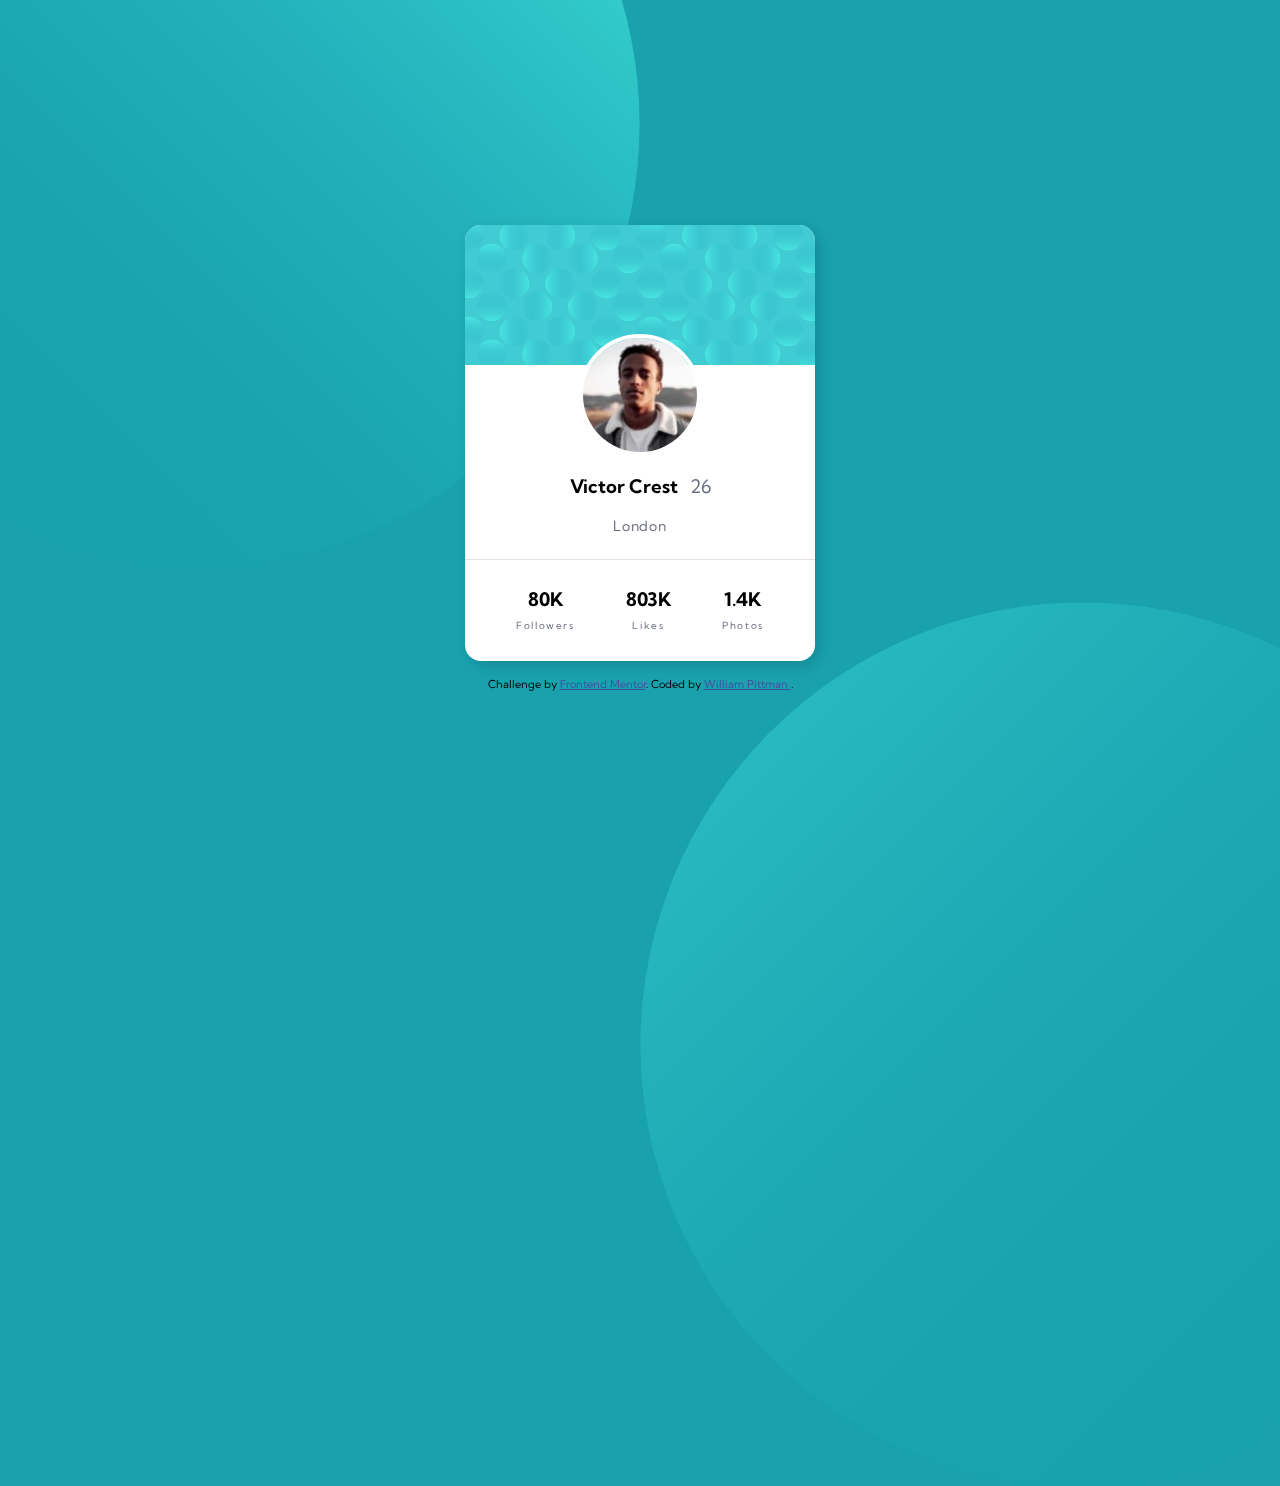
<file: Profile Card Component/index.html>
<!DOCTYPE html>
<html lang="en">
  <head>
    <meta charset="UTF-8">
    <meta name="viewport" content="width=device-width, initial-scale=1.0"> <!-- displays site properly based on user's device -->

    <link rel="icon" type="image/png" sizes="32x32" href="./images/favicon-32x32.png">
    <link rel="stylesheet" href="style.css">
    <link rel="preconnect" href="https://fonts.gstatic.com">
    <link href="https://fonts.googleapis.com/css2?family=Kumbh+Sans:wght@400;700&display=swap" rel="stylesheet">
    <title>Frontend Mentor | Profile card component</title>

    <!-- Feel free to remove these styles or customise in your own stylesheet 👍 -->
    <style>
      .attribution { font-size: 11px; text-align: center; }
      .attribution a { color: hsl(228, 45%, 44%); }
    </style>
  </head>
  <body>

    <section class="container">
      
      <div class="banner">
        <svg width="350" height="140" xmlns="http://www.w3.org/2000/svg" xmlns:xlink="http://www.w3.org/1999/xlink"><defs><linearGradient x1="50%" y1=".779%" x2="50%" y2="100%" id="c"><stop stop-color="#0989B4" stop-opacity="0" offset="0%"/><stop stop-color="#53FFEE" offset="99.94%"/></linearGradient><linearGradient x1="50%" y1=".779%" x2="50%" y2="100%" id="d"><stop stop-color="#0989B4" stop-opacity="0" offset="0%"/><stop stop-color="#53FFEE" offset="99.94%"/></linearGradient><path id="a" d="M0 0h350v140H0z"/></defs><g fill="none" fill-rule="evenodd"><mask id="b" fill="#fff"><use xlink:href="#a"/></mask><use fill="#41CBD3" xlink:href="#a"/><g mask="url(#b)" opacity=".5"><g transform="translate(-11 -4)"><ellipse fill="url(#c)" transform="rotate(90 60.479 14.8)" cx="60.479" cy="14.8" rx="14.8" ry="14.834"/><ellipse fill="url(#d)" transform="rotate(180 14.834 14.8)" cx="14.834" cy="14.8" rx="14.834" ry="14.8"/><ellipse fill="url(#d)" cx="151.767" cy="14.8" rx="14.834" ry="14.8"/><ellipse fill="url(#c)" transform="rotate(-90 106.123 14.8)" cx="106.123" cy="14.8" rx="14.8" ry="14.834"/><ellipse fill="url(#c)" transform="rotate(90 243.055 14.8)" cx="243.055" cy="14.8" rx="14.8" ry="14.834"/><ellipse fill="url(#d)" transform="rotate(180 197.411 14.8)" cx="197.411" cy="14.8" rx="14.834" ry="14.8"/><ellipse fill="url(#d)" cx="334.344" cy="14.8" rx="14.834" ry="14.8"/><ellipse fill="url(#c)" transform="rotate(-90 288.7 14.8)" cx="288.699" cy="14.8" rx="14.8" ry="14.834"/></g><g transform="translate(-11 91.63)"><ellipse fill="url(#c)" transform="rotate(90 60.479 14.8)" cx="60.479" cy="14.8" rx="14.8" ry="14.834"/><ellipse fill="url(#d)" transform="rotate(180 14.834 14.8)" cx="14.834" cy="14.8" rx="14.834" ry="14.8"/><ellipse fill="url(#d)" cx="151.767" cy="14.8" rx="14.834" ry="14.8"/><ellipse fill="url(#c)" transform="rotate(-90 106.123 14.8)" cx="106.123" cy="14.8" rx="14.8" ry="14.834"/><ellipse fill="url(#c)" transform="rotate(90 243.055 14.8)" cx="243.055" cy="14.8" rx="14.8" ry="14.834"/><ellipse fill="url(#d)" transform="rotate(180 197.411 14.8)" cx="197.411" cy="14.8" rx="14.834" ry="14.8"/><ellipse fill="url(#d)" cx="334.344" cy="14.8" rx="14.834" ry="14.8"/><ellipse fill="url(#c)" transform="rotate(-90 288.7 14.8)" cx="288.699" cy="14.8" rx="14.8" ry="14.834"/></g><g transform="translate(-11 43.815)"><ellipse fill="url(#c)" transform="rotate(-90 60.479 14.8)" cx="60.479" cy="14.8" rx="14.8" ry="14.834"/><ellipse fill="url(#d)" cx="14.834" cy="14.8" rx="14.834" ry="14.8"/><ellipse fill="url(#d)" cx="151.767" cy="14.8" rx="14.834" ry="14.8"/><ellipse fill="url(#c)" transform="rotate(90 106.123 14.8)" cx="106.123" cy="14.8" rx="14.8" ry="14.834"/><ellipse fill="url(#c)" transform="rotate(-90 243.055 14.8)" cx="243.055" cy="14.8" rx="14.8" ry="14.834"/><ellipse fill="url(#d)" cx="197.411" cy="14.8" rx="14.834" ry="14.8"/><ellipse fill="url(#d)" cx="334.344" cy="14.8" rx="14.834" ry="14.8"/><ellipse fill="url(#c)" transform="rotate(90 288.7 14.8)" cx="288.699" cy="14.8" rx="14.8" ry="14.834"/></g><g transform="translate(11.822 18.77)"><ellipse fill="url(#c)" transform="rotate(90 60.479 14.8)" cx="60.479" cy="14.8" rx="14.8" ry="14.834"/><ellipse fill="url(#d)" transform="rotate(180 14.834 14.8)" cx="14.834" cy="14.8" rx="14.834" ry="14.8"/><ellipse fill="url(#d)" cx="151.767" cy="14.8" rx="14.834" ry="14.8"/><ellipse fill="url(#c)" transform="rotate(-90 106.123 14.8)" cx="106.123" cy="14.8" rx="14.8" ry="14.834"/><ellipse fill="url(#c)" transform="rotate(90 243.055 14.8)" cx="243.055" cy="14.8" rx="14.8" ry="14.834"/><ellipse fill="url(#d)" transform="rotate(180 197.411 14.8)" cx="197.411" cy="14.8" rx="14.834" ry="14.8"/><ellipse fill="url(#d)" cx="334.344" cy="14.8" rx="14.834" ry="14.8"/><ellipse fill="url(#c)" transform="rotate(-90 288.7 14.8)" cx="288.699" cy="14.8" rx="14.8" ry="14.834"/></g><g transform="translate(11.822 114.4)"><ellipse fill="url(#c)" transform="rotate(90 60.479 14.8)" cx="60.479" cy="14.8" rx="14.8" ry="14.834"/><ellipse fill="url(#d)" transform="rotate(180 14.834 14.8)" cx="14.834" cy="14.8" rx="14.834" ry="14.8"/><ellipse fill="url(#d)" cx="151.767" cy="14.8" rx="14.834" ry="14.8"/><ellipse fill="url(#c)" transform="rotate(-90 106.123 14.8)" cx="106.123" cy="14.8" rx="14.8" ry="14.834"/><ellipse fill="url(#c)" transform="rotate(90 243.055 14.8)" cx="243.055" cy="14.8" rx="14.8" ry="14.834"/><ellipse fill="url(#d)" transform="rotate(180 197.411 14.8)" cx="197.411" cy="14.8" rx="14.834" ry="14.8"/><ellipse fill="url(#d)" cx="334.344" cy="14.8" rx="14.834" ry="14.8"/><ellipse fill="url(#c)" transform="rotate(-90 288.7 14.8)" cx="288.699" cy="14.8" rx="14.8" ry="14.834"/></g><g transform="translate(11.822 66.585)"><ellipse fill="url(#c)" transform="rotate(-90 60.479 14.8)" cx="60.479" cy="14.8" rx="14.8" ry="14.834"/><ellipse fill="url(#d)" cx="14.834" cy="14.8" rx="14.834" ry="14.8"/><ellipse fill="url(#d)" cx="151.767" cy="14.8" rx="14.834" ry="14.8"/><ellipse fill="url(#c)" transform="rotate(90 106.123 14.8)" cx="106.123" cy="14.8" rx="14.8" ry="14.834"/><ellipse fill="url(#c)" transform="rotate(-90 243.055 14.8)" cx="243.055" cy="14.8" rx="14.8" ry="14.834"/><ellipse fill="url(#d)" cx="197.411" cy="14.8" rx="14.834" ry="14.8"/><ellipse fill="url(#d)" cx="334.344" cy="14.8" rx="14.834" ry="14.8"/><ellipse fill="url(#c)" transform="rotate(90 288.7 14.8)" cx="288.699" cy="14.8" rx="14.8" ry="14.834"/></g></g></g></svg>
      </div>


      <div class="top">
        <img src="./images/image-victor.jpg" alt="victor">
        <div class="bio">
          <h3> Victor Crest <span> 26 </span> </h3>
          <p> London </p>
        </div>
      </div>

      <div class="stats">
        <div class="followers">
          <h3> 80K </h3>
          <p> Followers </p>
        </div>
        <div class="likes">
          <h3> 803K </h3>
          <p> Likes </p>
        </div>
        <div class="photos">
          <h3> 1.4K </h3>
          <p> Photos </p>
        </div>
      </div>

    </section>

    <div class="attribution">
      Challenge by <a href="https://www.frontendmentor.io?ref=challenge" target="_blank">Frontend Mentor</a>. 
      Coded by <a href="#"> William Pittman </a>.
    </div>

    <img class="bg-pattern-top" src="images/bg-pattern-top.svg" alt=""/>
    <img class="bg-pattern-bottom" src="images/bg-pattern-bottom.svg" alt=""/>

  </body>

</html>
</file>
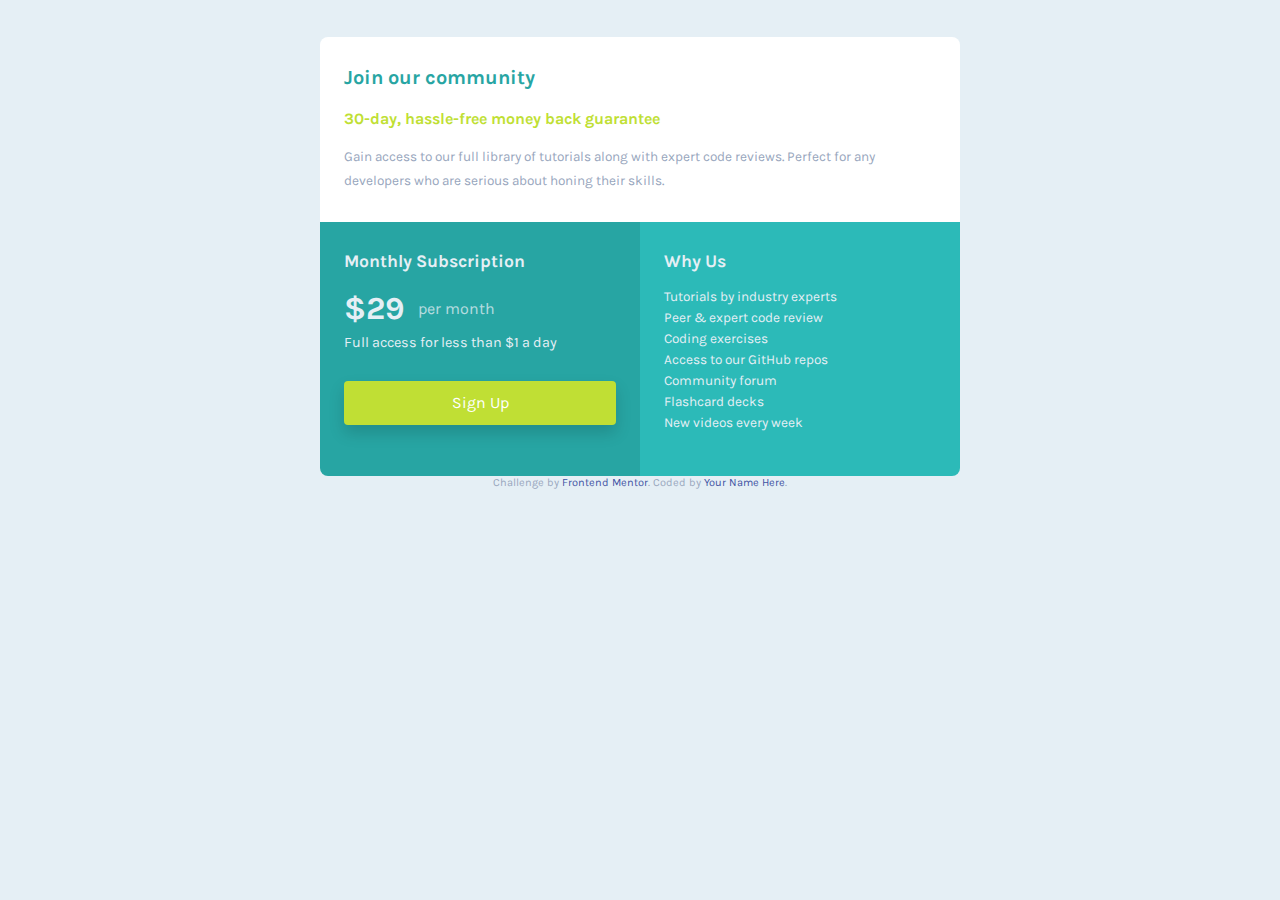
<file: Project/index.html>
<!DOCTYPE html>
<html lang="en">
<head>
  <meta charset="UTF-8">
  <meta name="viewport" content="width=device-width, initial-scale=1.0"> <!-- displays site properly based on user's device -->

  <link rel="icon" type="image/png" sizes="32x32" href="./images/favicon-32x32.png">
  <link rel="preconnect" href="https://fonts.gstatic.com">
  <link href="https://fonts.googleapis.com/css2?family=Karla:wght@400;700&display=swap" rel="stylesheet">
  <link rel="stylesheet" href="style.css">
  <title>Frontend Mentor | Single Price Grid Component</title>

  <!-- Feel free to remove these styles or customise in your own stylesheet 👍 -->
  <style>
    .attribution { font-size: 11px; text-align: center; }
    .attribution a { color: hsl(228, 45%, 44%); }
  </style>
</head>
<body>


  <section class="price">

    <div class="community">
      <h2> Join our community</h2>
      <div class="subtitle"> 30-day, hassle-free money back guarantee </div>
      <p>Gain access to our full library of tutorials along with expert code reviews. 
        Perfect for any developers who are serious about honing their skills.</p>
    </div>
    <div class="subscription">
      <h3> Monthly Subscription </h3>
      <div class="subscription__price">
        &dollar;29 <span>per month</span>
      </div>
      <p> Full access for less than &dollar;1 a day</p>
      <a href="#"> Sign Up </a>
    </div>
    <div class="why">
      <h3>Why Us</h3>
        <ul>
          <li> Tutorials by industry experts </li>
          <li> Peer &amp; expert code review </li>
          <li> Coding exercises </li>
          <li> Access to our GitHub repos </li>
          <li> Community forum </li>
          <li> Flashcard decks </li>
          <li> New videos every week </li>
        </ul>
    </div>

  </section>

   <footer>
    <p class="attribution">
      Challenge by <a href="https://www.frontendmentor.io?ref=challenge" target="_blank">Frontend Mentor</a>. 
      Coded by <a href="#">Your Name Here</a>.
    </p>
  </footer>
</body>
</html>
</file>
<file: Profile Card Component/style.css>
html {
        box-sizing: border-box;
        font-size: 100%;
        background-color: var(--Drkcyan);
    }

    *, *::before, *::after {
        font-family: 'Kumbh Sans', sans-serif;
        box-sizing:inherit;
    }

    :root {
        --Drkcyan: hsl(185, 75%, 39%);
        --Vdkblue: hsl(229, 23%, 23%);
        --Drkgrayblue: hsl(227, 10%, 46%);
        --Drkgray: hsl(0, 0%, 59%);
        --Statname: 18px;
    }


    body {
        display: flex;
        flex-direction: column;
        justify-content: center;
        align-items: center;
        min-height: 100vh;
        position: relative;
        overflow: hidden;
    }

    .container {
        background-color: white;
        border-radius: 1rem;
        width: 350px;
        margin-bottom: 1rem;
        box-shadow: 5px 5px 15px rgba(0, 0, 0,0.15);
    }

    
    .banner svg {
        border-radius: 1rem 1rem 0 0;
    }
  
  .top {
    display: flex;
    flex-direction: column;
    justify-content: center;
    align-items: center;
  }
  
  .bio {
    display: flex;
    flex-direction: column;
    justify-content: center;
    align-items: center;
  }
  
  img {
    width: 35%;
    border-radius: 50%;
    margin-top: -10%;
    border: 4px solid white;
}
  }
  
  .bio h3, .stats h3 {
    color: var(--Drkblue);
    font-size: var(--Statname);
    font-weight: bolder;
  }
  
  .bio p, .stats p {
    color: var(--Drkgrayblue);
  }
  
  .bio p {
    font-size: 14px;
    letter-spacing: 0.05rem;
    margin-bottom: 1.5rem;
    margin-top: 0;
  }
  
  .bio span {
    font-weight: normal;
    color: var(--Drkgrayblue);
    padding-left: 0.5rem;
  }
  
  .stats {
    border-top: 1px solid rgb(226, 226, 226);
    display: flex;
    justify-content: space-evenly;
    padding: 1.8rem 0;
  }
  
  .stats h3 {
    margin: 0;
    padding-bottom: 0.5rem;
  }
  
  .stats p {
    margin: 0;
    font-size: 10px;
    letter-spacing: 0.1rem;
  }
  
  .followers, .likes, .photos {
    text-align: center;
  }
  
  .bg-pattern-top {
    position: absolute;
    width: 70%;
    right: 50%;
    bottom: 38%;
    z-index: -1;
    border: none;
  }
  
  .bg-pattern-bottom {
    position: absolute;
    top: 80%;
    left: 50%;
    z-index: -1;
    width: 70%;
    border: none;
  }
  
  @media (max-width: 375px) {
    .bg-pattern-top {
      width: 150%;
      bottom: 70%;
      right: 40%;
    }
  
    .bg-pattern-bottom {
      width: 150%;
      top: 60%;
      left: 50%;
    }
  }
</file>
<file: Project/style.css>
html {
    box-sizing: border-box;
    font-size: 100%;
}

*, *::before, *::after {
    box-sizing: inherit;
}

body {
    font-family: 'Karla', sans-serif;
    line-height: 1.3;
    background-color: var(--Ltgray);
    color: var(--grayblue);
    padding: var(--paddingx);
}

:root {
    --white: hsl(0, 0%, 100%);
    --cyan: hsl(179, 62%, 40%);
    --Ltcyan: hsl(179, 62%, 45%);
    --yellow: hsl(71, 73%, 54%);
    --drkyellow: hsl(71, 73%, 46%);
    --Ltgray: hsl(204, 43%, 93%);
    --grayblue: hsl(218, 22%, 67%);
    --paddingx: 1.8rem;
    --paddingy: 1.5rem;
}

a {
    text-decoration: none;
}

h1, h2, h3 {
   
    font-weight: bold;
    margin-top: 0;
    line-height: 1.15;
}

h2 {
    font-size: 1.25rem;
    margin-bottom: 1.25rem;
}

h3 {
    font-size: 1.1rem;
}

p {
    margin-top: 0;
}
   
.price {
    border-radius: 0.5rem;
    overflow: hidden;
    max-width: 40rem;
    margin: auto;
}

@media only screen and (min-width: 62.5em){
    .price {
        display: grid; 
        grid-template-columns: repeat(2, 1fr);
        grid-template-rows: repeat (2, auto);
    }
    .community {
        grid-column: 1 / 3;
    }
 }

.price > * {
    padding: var(--paddingx) var(--paddingy);
}

.community {
    background-color: var(--white);

}

.community h2 {
    color: var(--cyan);
}

.community .subtitle {
    color: var(--yellow);
    font-size: 1rem;
    font-weight: bold;
    margin-bottom: 1rem;

}

.community p {
    font-size: .85rem;
    line-height: 1.75;
    margin-bottom: 0;
}
.subscription, .why {
    color: var(--Ltgray)
}

.subscription {
    background-color: var(--cyan);

}

.subscription__price {
    display: flex;
    align-items: center;
    font-size: 2rem;
    font-weight: bold;
    margin-bottom: 0.25rem;
    
}

.subscription__price span {
    font-size: 1rem;
    margin-left: .8rem;
    font-weight: normal;
    opacity: .75;
}

.subscription p {
    font-size: .9rem;
    margin-bottom: 1.75rem;
}

.subscription a {
    display: block;
    background-color: var(--yellow);
    color: var(--white);
    padding:  0.75rem;
    text-align: center;
    border-radius: 0.25rem;
    box-shadow: 0 0.5rem 1rem rgba(0, 0, 0,0.15);
    transition: background-color 200ms ease;
}

.subscription a:hover {
background-color: var(--yellow);
opacity: 0.8;
}

.why {
    background-color:  var(--Ltcyan);

}

.why ul {
    margin-top: 0;
    padding: 0;
}

.why ul li {
    list-style-type: none;
    font-size: .85rem;
    margin-bottom: .2rem;
}
</file>
